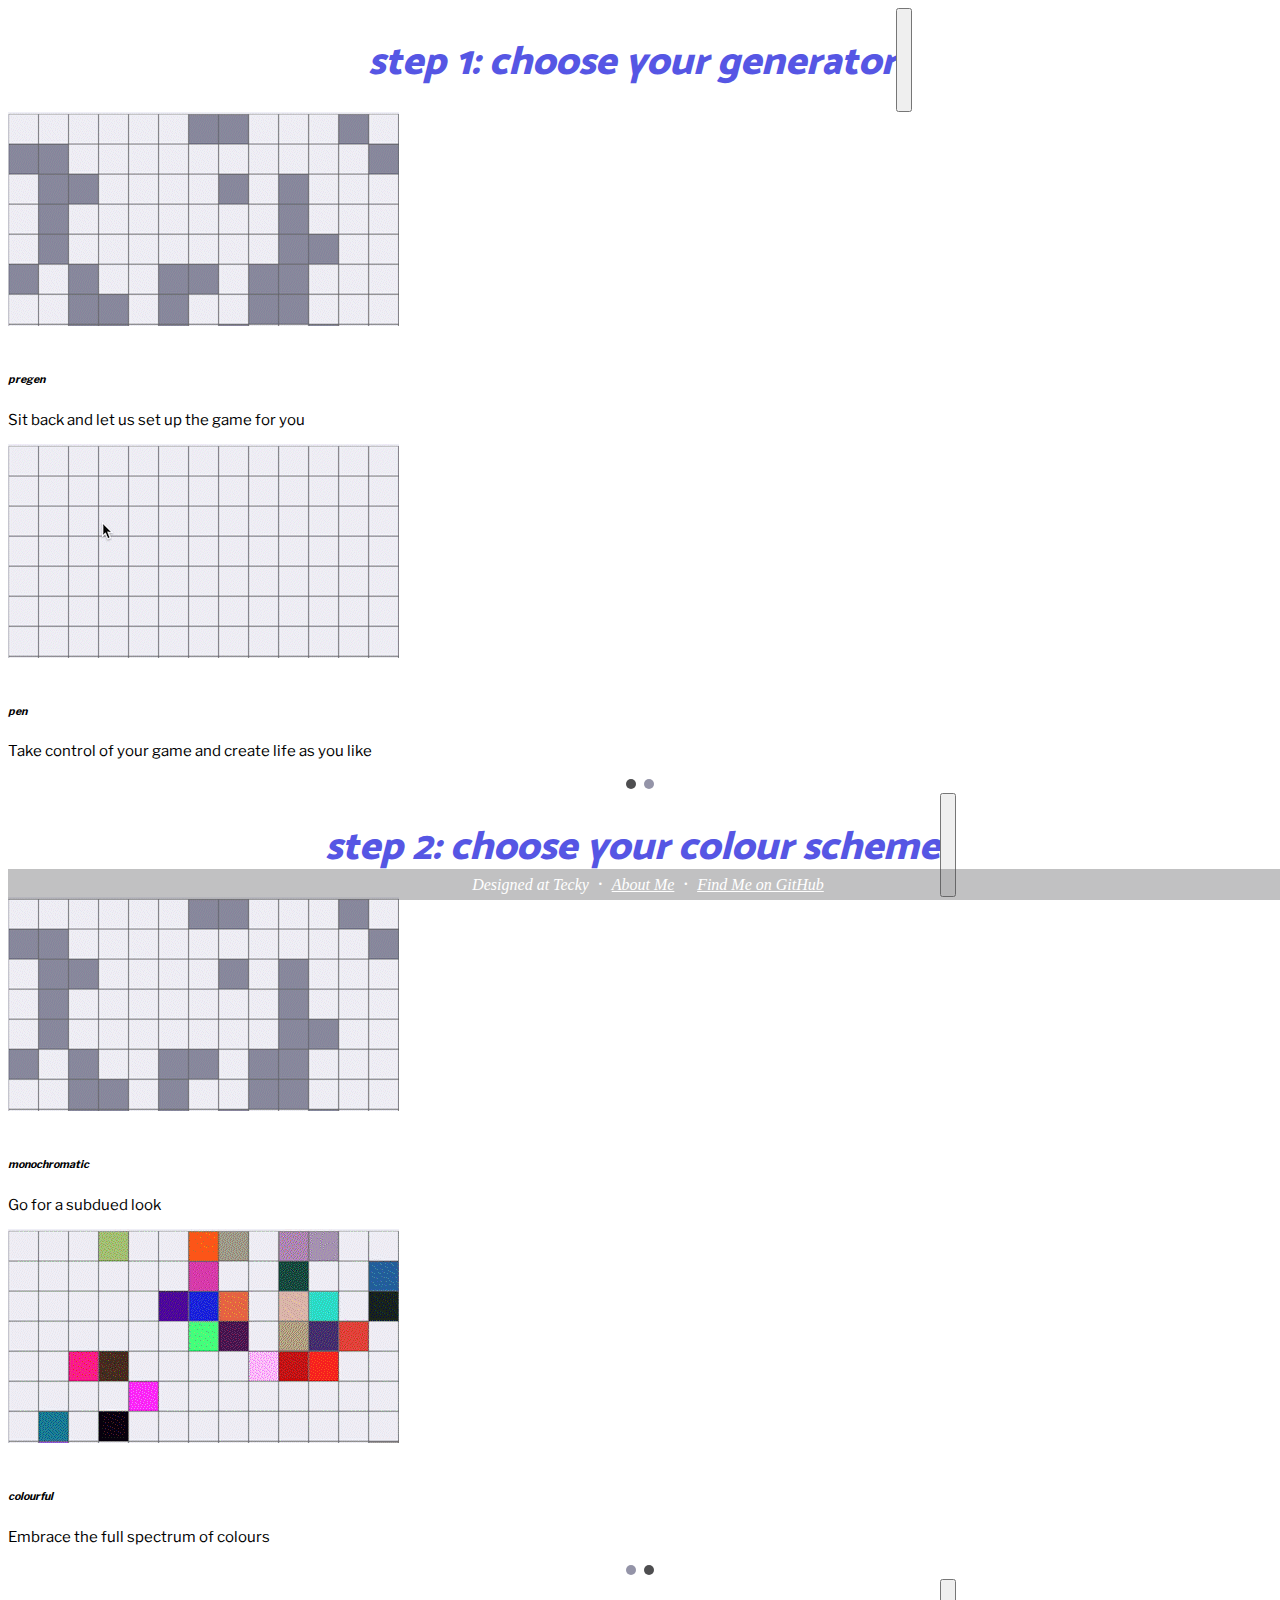
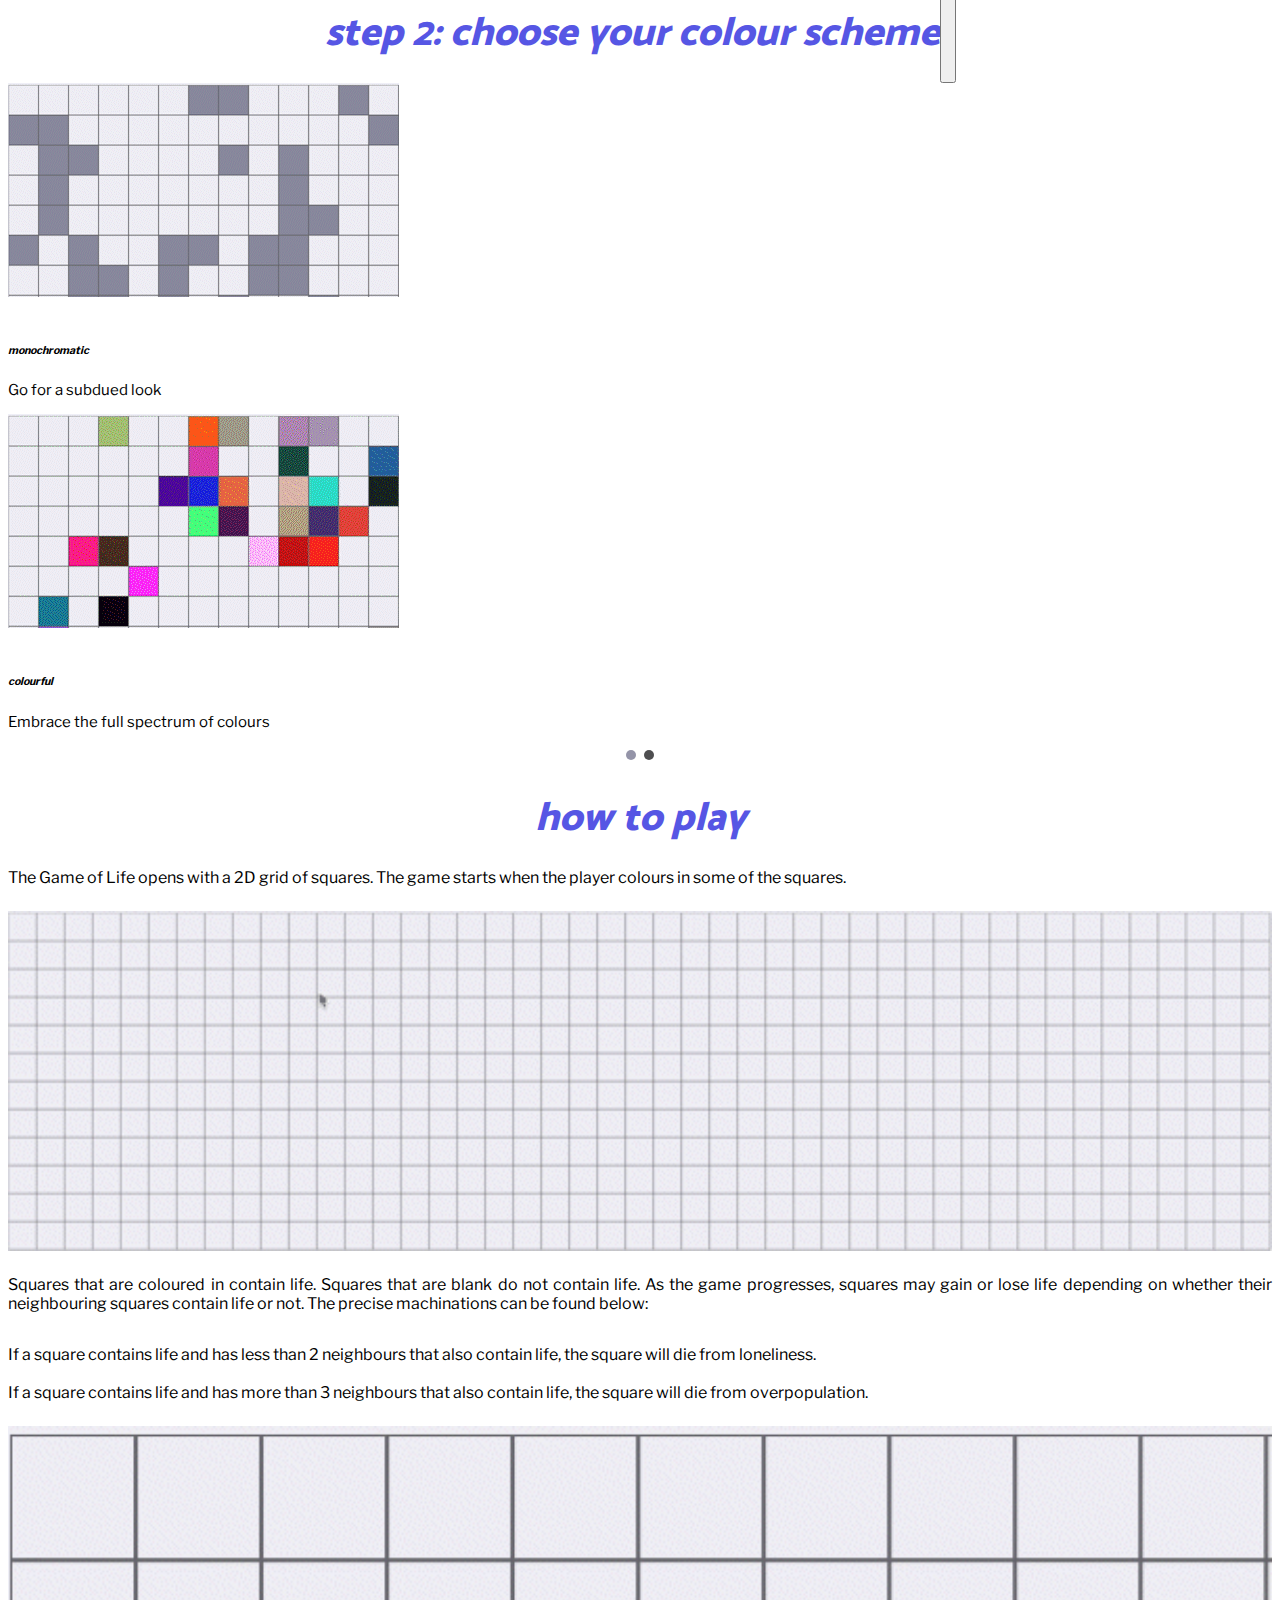
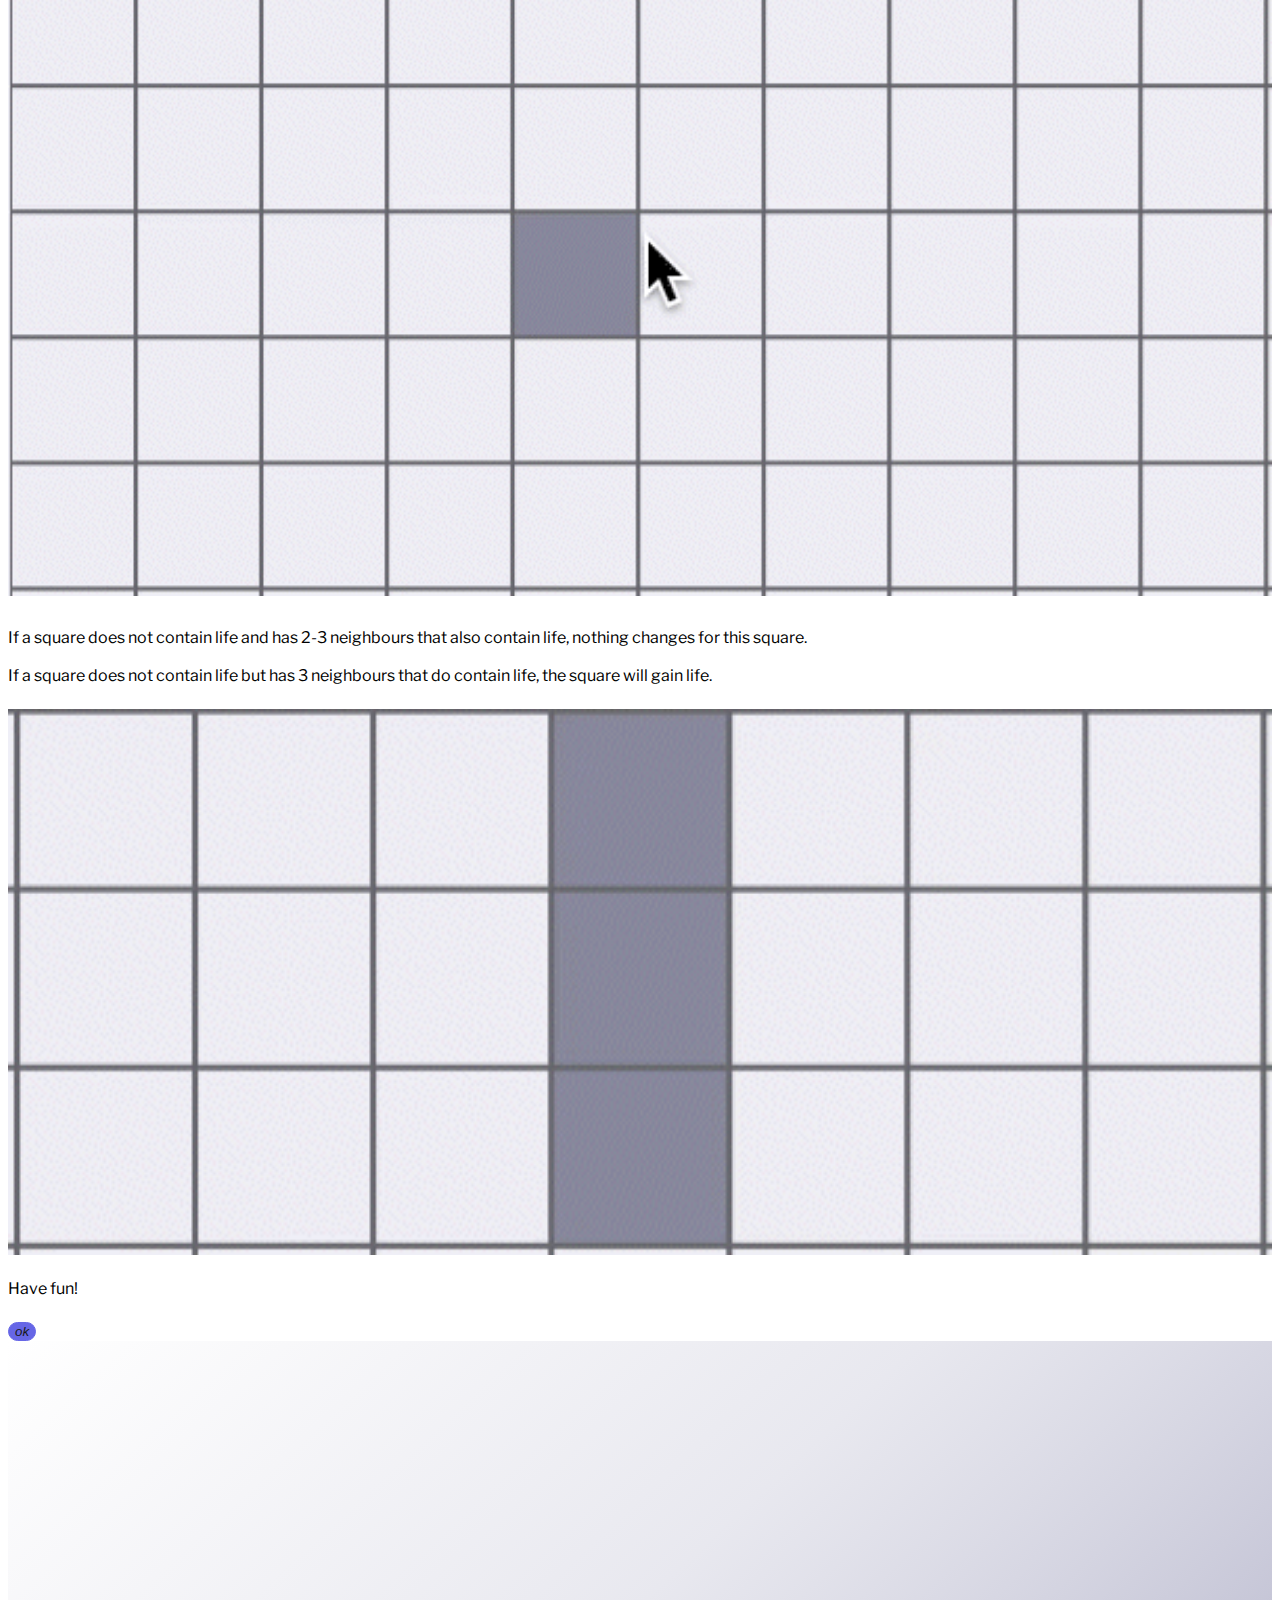
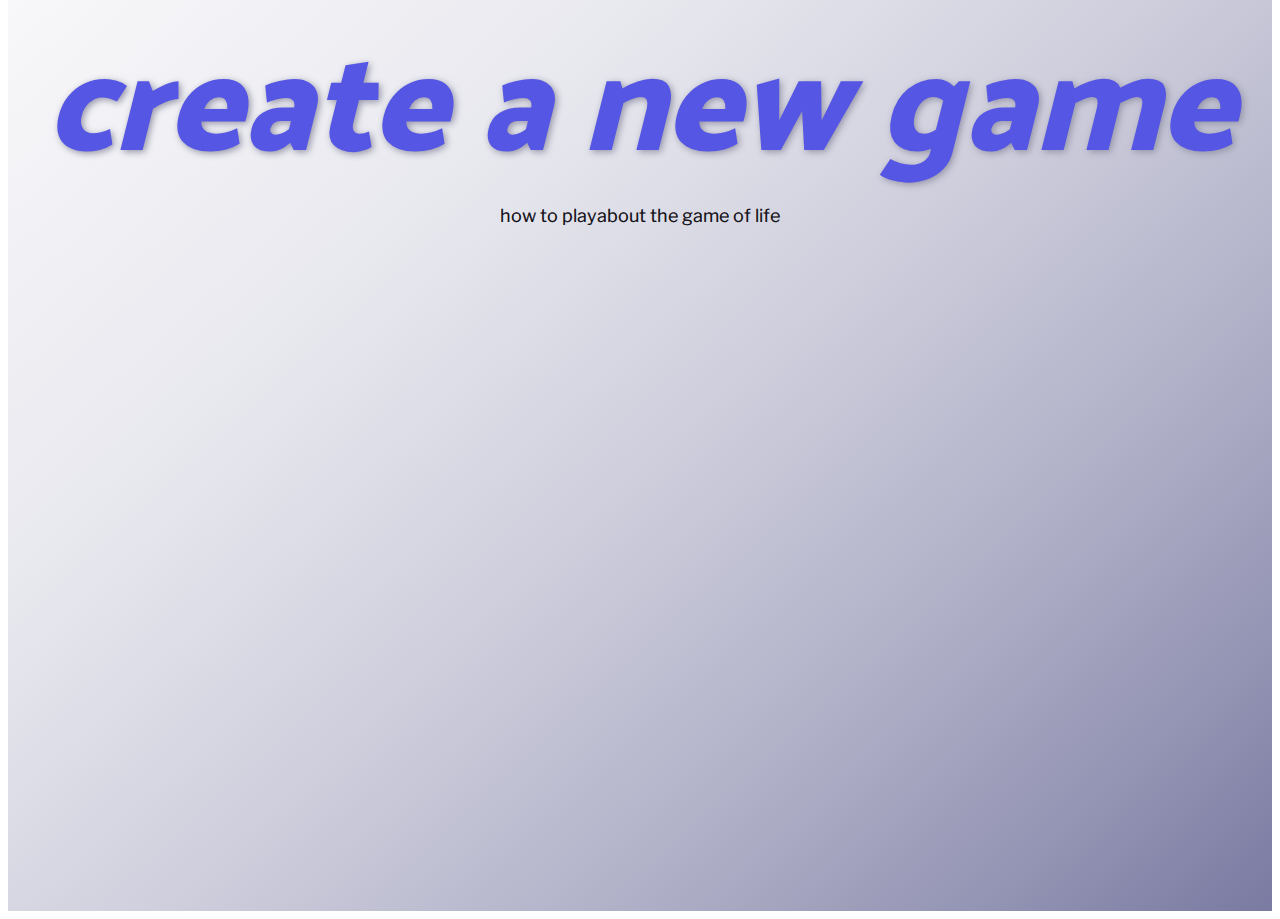
<file: index.html>
<!DOCTYPE html>
<html lang="en">
  <head>
    <meta charset="UTF-8" />
    <meta http-equiv="X-UA-Compatible" content="IE=edge" />
    <meta name="viewport" content="width=device-width, initial-scale=1.0" />
    <link
      href="https://cdn.jsdelivr.net/npm/bootstrap@5.3.0-alpha1/dist/css/bootstrap.min.css"
      rel="stylesheet"
      integrity="sha384-GLhlTQ8iRABdZLl6O3oVMWSktQOp6b7In1Zl3/Jr59b6EGGoI1aFkw7cmDA6j6gD"
      crossorigin="anonymous"
    />
    <link
      rel="stylesheet"
      href="https://cdnjs.cloudflare.com/ajax/libs/font-awesome/6.3.0/css/all.min.css"
      integrity="sha512-SzlrxWUlpfuzQ+pcUCosxcglQRNAq/DZjVsC0lE40xsADsfeQoEypE+enwcOiGjk/bSuGGKHEyjSoQ1zVisanQ=="
      crossorigin="anonymous"
      referrerpolicy="no-referrer"
    />
    <script
      src="https://cdn.jsdelivr.net/npm/bootstrap@5.3.0-alpha1/dist/js/bootstrap.bundle.min.js"
      integrity="sha384-w76AqPfDkMBDXo30jS1Sgez6pr3x5MlQ1ZAGC+nuZB+EYdgRZgiwxhTBTkF7CXvN"
      crossorigin="anonymous"
    ></script>
    <link rel="stylesheet" href="./index.css" />
    <title>Game of Life - Index</title>
  </head>
  <body>
    <!--create new game modal one-->
    <div
      class="modal fade"
      id="ModalStepOne"
      aria-hidden="true"
      aria-labelledby="ModalStepOneLabel"
      tabindex="-1"
    >
      <div class="modal-dialog modal-lg modal-dialog-centered">
        <div class="modal-content">
          <div class="modal-header">
            <h1 class="modal-title fs-5" id="ModalStepOneLabel">
              step 1: choose your generator
            </h1>
            <button
              type="button"
              class="btn-close"
              data-bs-dismiss="modal"
              aria-label="Close"
            ></button>
          </div>
          <div class="modal-body">
            <div class="container" style="background: rgba(0, 0, 0, 0)">
              <div class="row">
                <div
                  href="#ModalStepTwoPregen"
                  class="col-md-6"
                  data-bs-target="#ModalStepTwoPregen"
                  data-bs-toggle="modal"
                >
                  <img
                    class="img-shadow"
                    src="./assets/choose_pregenmono.gif"
                    alt="pen"
                    style="margin-bottom: 2vh"
                  />
                  <h6><i>pregen</i></h6>
                  <p style="font-size: 15px">
                    Sit back and let us set up the game for you
                  </p>
                </div>
                <div
                  href="#ModalStepTwoPen"
                  class="col-md-6"
                  data-bs-target="#ModalStepTwoPen"
                  data-bs-toggle="modal"
                >
                  <img
                    class="img-shadow"
                    src="./assets/choose_pen.gif"
                    alt="pen"
                    style="margin-bottom: 2vh"
                  />
                  <h6><i>pen</i></h6>
                  <p style="font-size: 15px">
                    Take control of your game and create life as you like
                  </p>
                </div>
              </div>
            </div>
          </div>
          <div class="modal-footer">
            <div class="row" style="width: 100%">
              <div class="col-md-12 modal-footer-progress">
                <div class="progress-button-on"></div>
                <div class="progress-button-off"></div>
              </div>
            </div>
          </div>
        </div>
      </div>
    </div>
    <!--create new game modal two-->
    <div
      class="modal fade"
      id="ModalStepTwoPregen"
      aria-hidden="true"
      aria-labelledby="ModalStepTwoPregenLabel"
      tabindex="-1"
    >
      <div class="modal-dialog modal-lg modal-dialog-centered">
        <div class="modal-content">
          <div class="modal-header">
            <h1 class="modal-title fs-5" id="ModalStepTwoPregenLabel">
              step 2: choose your colour scheme
            </h1>
            <button
              type="button"
              class="btn-close"
              data-bs-dismiss="modal"
              aria-label="Close"
            ></button>
          </div>
          <div class="modal-body">
            <div class="container" style="background: rgba(0, 0, 0, 0)">
              <div class="row">
                <div href="#" class="col-md-6">
                  <a href="./pregen-mono.html">
                    <img
                      class="img-shadow"
                      src="./assets/choose_pregenmono.gif"
                      alt="pen"
                      style="margin-bottom: 2vh"
                    />
                  </a>
                  <h6><i>monochromatic</i></h6>
                  <p style="font-size: 15px">Go for a subdued look</p>
                </div>
                <div href="#" class="col-md-6">
                  <a href="./pregen-colour.html">
                    <img
                      class="img-shadow"
                      src="./assets/choose_colour.gif"
                      alt="pen"
                      style="margin-bottom: 2vh"
                    />
                  </a>
                  <h6><i>colourful</i></h6>
                  <p style="font-size: 15px">
                    Embrace the full spectrum of colours
                  </p>
                </div>
              </div>
            </div>
          </div>
          <div class="modal-footer">
            <div class="row" style="width: 100%">
              <div class="col-md-4 modal-footer-back">
                <a href="#"
                  ><i
                    class="fa-solid fa-arrow-left"
                    data-bs-target="#ModalStepOne"
                    data-bs-toggle="modal"
                  ></i
                ></a>
              </div>
              <div class="col-md-4 modal-footer-progress">
                <div class="progress-button-off"></div>
                <div class="progress-button-on"></div>
              </div>
              <div class="col-md-4 modal-footer-back"></div>
            </div>
          </div>
        </div>
      </div>
    </div>
    <!--create new game modal three-->
    <div
      class="modal fade"
      id="ModalStepTwoPen"
      aria-hidden="true"
      aria-labelledby="ModalStepTwoPenLabel"
      tabindex="-1"
    >
      <div class="modal-dialog modal-lg modal-dialog-centered">
        <div class="modal-content">
          <div class="modal-header">
            <h1 class="modal-title fs-5" id="ModalStepTwoPenLabel">
              step 2: choose your colour scheme
            </h1>
            <button
              type="button"
              class="btn-close"
              data-bs-dismiss="modal"
              aria-label="Close"
            ></button>
          </div>
          <div class="modal-body">
            <div class="container" style="background: rgba(0, 0, 0, 0)">
              <div class="row">
                <div href="#" class="col-md-6">
                  <a href="./pen-mono.html">
                    <img
                      class="img-shadow"
                      src="./assets/choose_pregenmono.gif"
                      alt="pen"
                      style="margin-bottom: 2vh"
                    />
                  </a>
                  <h6><i>monochromatic</i></h6>
                  <p style="font-size: 15px">Go for a subdued look</p>
                </div>
                <div href="#" class="col-md-6">
                  <a href="./pen-colour.html">
                    <img
                      class="img-shadow"
                      src="./assets/choose_colour.gif"
                      alt="pen"
                      style="margin-bottom: 2vh"
                    />
                  </a>
                  <h6><i>colourful</i></h6>
                  <p style="font-size: 15px">
                    Embrace the full spectrum of colours
                  </p>
                </div>
              </div>
            </div>
          </div>
          <div class="modal-footer">
            <div class="row" style="width: 100%">
              <div class="col-md-4 modal-footer-back">
                <a href="#"
                  ><i
                    class="fa-solid fa-arrow-left"
                    data-bs-target="#ModalStepOne"
                    data-bs-toggle="modal"
                  ></i
                ></a>
              </div>
              <div class="col-md-4 modal-footer-progress">
                <div class="progress-button-off"></div>
                <div class="progress-button-on"></div>
              </div>
              <div class="col-md-4 modal-footer-back"></div>
            </div>
          </div>
        </div>
      </div>
    </div>
    <!--how to play modal-->
    <div
      class="modal fade"
      id="howtoplay"
      tabindex="-1"
      aria-labelledby="howtoplayLabel"
      aria-hidden="true"
    >
      <div
        class="modal-dialog modal-dialog-scrollable modal-lg modal-dialog-centered"
      >
        <div class="modal-content">
          <div class="modal-header">
            <h1 class="modal-title fs-5" id="howtoplayLabel">How to Play</h1>
          </div>
          <div class="modal-body">
            <div class="container" style="background: rgba(0, 0, 0, 0)">
              <div class="row">
                <div class="col-md-12 modal-text">
                  The Game of Life opens with a 2D grid of squares. The game
                  starts when the player colours in some of the squares.
                </div>
              </div>
              <div class="row">
                <div class="col-md-12 modal-text">
                  <img
                    class="demo"
                    src="./assets/howtoplay_newexample.gif"
                    alt="example"
                  />
                </div>
              </div>
              <div class="row extra-spacing">
                <div class="col-md-12 modal-text">
                  Squares that are coloured in contain life. Squares that are
                  blank do not contain life. As the game progresses, squares may
                  gain or lose life depending on whether their neighbouring
                  squares contain life or not. The precise machinations can be
                  found below:
                </div>
              </div>
              <div class="row extra-spacing">
                <div class="col-md-6 modal-text">
                  If a square contains life and has less than 2 neighbours that
                  also contain life, the square will die from loneliness.
                  <br /><br />If a square contains life and has more than 3
                  neighbours that also contain life, the square will die from
                  overpopulation.
                </div>
                <div class="col-md-6 modal-text">
                  <img src="./assets/howtoplay_dying.gif" alt="squares dying" />
                </div>
              </div>
              <div class="row">
                <div class="col-md-6 modal-text">
                  If a square does not contain life and has 2-3 neighbours that
                  also contain life, nothing changes for this square.
                  <br />
                  <br />
                  If a square does not contain life but has 3 neighbours that do
                  contain life, the square will gain life.
                </div>
                <div class="col-md-6 modal-text">
                  <img src="./assets/howtoplay_alive.gif" alt="reproduction" />
                </div>
              </div>
              <div class="row">
                <div
                  class="col-md-12 modal-text"
                  style="justify-content: left !important"
                >
                  Have fun!
                </div>
              </div>
            </div>
          </div>
          <div class="modal-footer">
            <button
              type="button"
              class="btn btn-primary"
              data-bs-dismiss="modal"
            >
              OK
            </button>
          </div>
        </div>
      </div>
    </div>
    <div class="container-fluid">
      <!--heading-->
      <div class="row">
        <div class="col-lg-12 center-total title">
          <i>
            <a
              href="#ModalStepOne"
              data-bs-target="#ModalStepOne"
              data-bs-toggle="modal"
              >create a new game</a
            ></i
          >
        </div>
      </div>
      <!--subheadings-->
      <div class="row center-total">
        <div
          data-bs-toggle="modal"
          data-bs-target="#howtoplay"
          class="col-md-4"
        >
          <a href="#" class="subheading">how to play</a>
        </div>
        <div class="col-md-1"></div>
        <div class="col-md-4 subheading">
          <a href="./aboutthegame.html" class="subheading"
            >about the game of life</a
          >
        </div>
      </div>
      <!--footer-->
      <div class="row footer">
        <div class="col-sm-4 text-right">
          <div class="credits">Designed at Tecky</div>
        </div>
        <div class="divider"><span style="font-style: normal">·</span></div>
        <div class="tiny">
          <div class="about-me" style="text-align: center">
            <a href="aboutme.html" style="text-decoration: underline"
              >About Me</a
            >
          </div>
        </div>
        <div class="divider"><span style="font-style: normal">·</span></div>
        <div class="col-sm-4 text-left">
          <div class="credits">
            <a
              href="https://github.com/onu941/"
              style="text-decoration: underline"
              >Find Me on GitHub</a
            >
          </div>
        </div>
      </div>
    </div>
  </body>
</html>
</file>
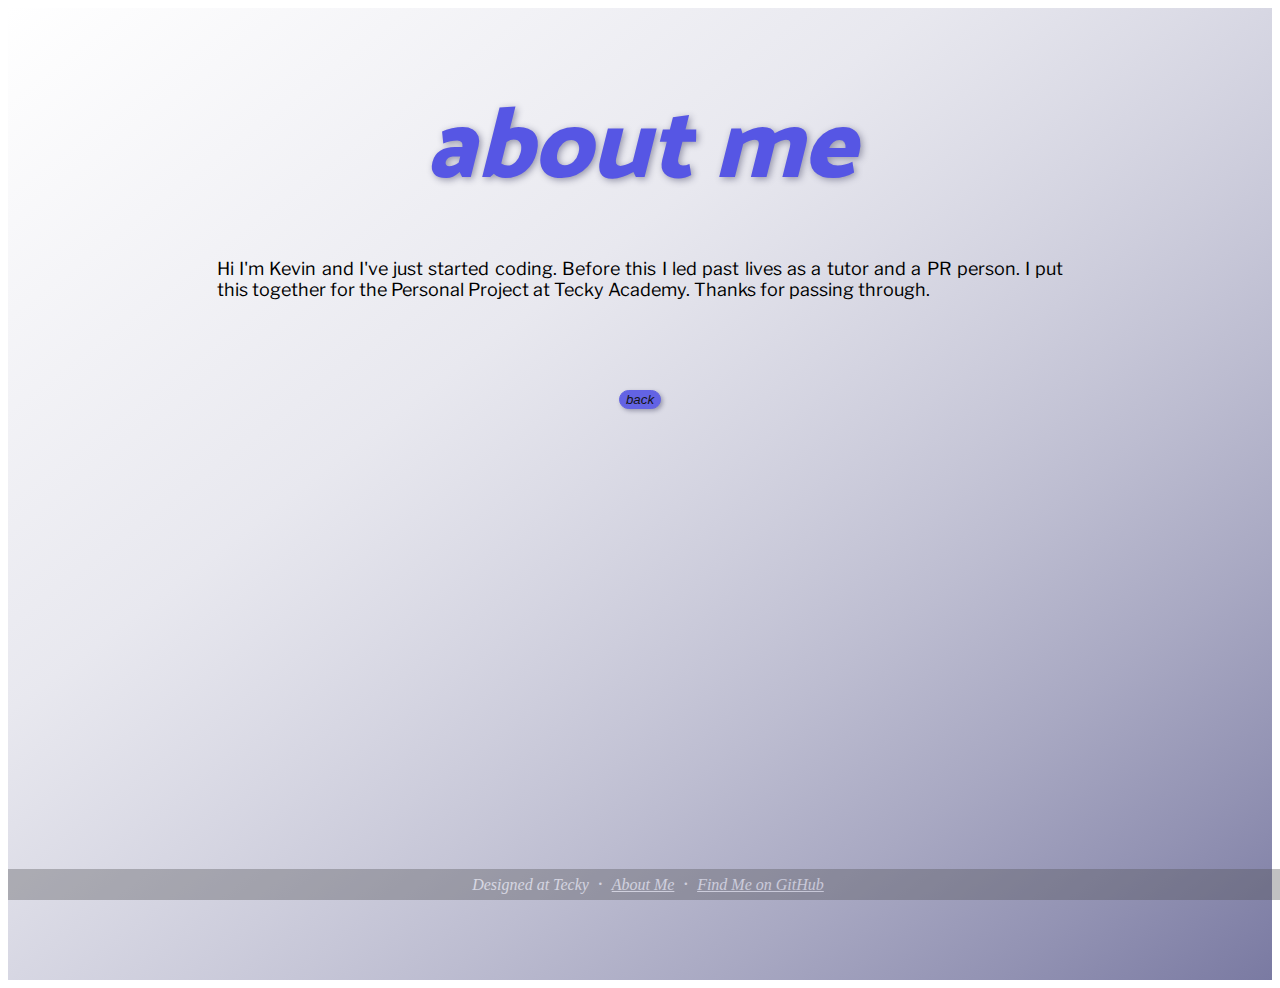
<file: aboutme.html>
<!DOCTYPE html>
<html lang="en">
  <head>
    <meta charset="UTF-8" />
    <meta http-equiv="X-UA-Compatible" content="IE=edge" />
    <meta name="viewport" content="width=device-width, initial-scale=1.0" />
    <link
      href="https://cdn.jsdelivr.net/npm/bootstrap@5.3.0-alpha1/dist/css/bootstrap.min.css"
      rel="stylesheet"
      integrity="sha384-GLhlTQ8iRABdZLl6O3oVMWSktQOp6b7In1Zl3/Jr59b6EGGoI1aFkw7cmDA6j6gD"
      crossorigin="anonymous"
    />
    <link
      rel="stylesheet"
      href="https://cdnjs.cloudflare.com/ajax/libs/font-awesome/6.3.0/css/all.min.css"
      integrity="sha512-SzlrxWUlpfuzQ+pcUCosxcglQRNAq/DZjVsC0lE40xsADsfeQoEypE+enwcOiGjk/bSuGGKHEyjSoQ1zVisanQ=="
      crossorigin="anonymous"
      referrerpolicy="no-referrer"
    />
    <script
      src="https://cdn.jsdelivr.net/npm/bootstrap@5.3.0-alpha1/dist/js/bootstrap.bundle.min.js"
      integrity="sha384-w76AqPfDkMBDXo30jS1Sgez6pr3x5MlQ1ZAGC+nuZB+EYdgRZgiwxhTBTkF7CXvN"
      crossorigin="anonymous"
    ></script>
    <link rel="stylesheet" href="./aboutme.css" />
    <title>About the Game</title>
  </head>
  <body>
    <div class="container-fluid">
      <div class="row">
        <div class="col-lg-12 center-total title">
          <span style="font-style: italic">about me</span>
        </div>
      </div>
      <div class="row center-total">
        <div class="col-md-12 body-text" style="margin-bottom: 8vh">
          Hi I'm Kevin and I've just started coding. Before this I led past
          lives as a tutor and a PR person. I put this together for the Personal
          Project at Tecky Academy. Thanks for passing through.
        </div>
      </div>
      <div class="row center-total">
        <div class="col-md-12">
          <a href="#"><i class="fa-brands fa-github fa-2x"></i></a>
          <a href="#"><i class="fa-brands fa-instagram fa-2x"></i></a>
          <a href="#"><i class="fa-brands fa-linkedin fa-2x"></i></a>
          <a href="#"><i class="fa-brands fa-twitter fa-2x"></i></a>
        </div>
      </div>
      <div class="row center-total">
        <div class="col-md-3 center-total">
          <form>
            <input
              type="button"
              class="btn btn-primary"
              value="back"
              onclick="history.back()"
            />
          </form>
        </div>
      </div>
      <div class="row footer">
        <div class="col-sm-4 text-right">
          <div class="credits">Designed at Tecky</div>
        </div>
        <div class="divider"><span style="font-style: normal">·</span></div>
        <div class="tiny">
          <div class="about-me" style="text-align: center">
            <a href="aboutme.html" style="text-decoration: underline"
              >About Me</a
            >
          </div>
        </div>
        <div class="divider"><span style="font-style: normal">·</span></div>
        <div class="col-sm-4 text-left">
          <div class="credits">
            <a
              href="https://github.com/onu941/"
              style="text-decoration: underline"
              >Find Me on GitHub</a
            >
          </div>
        </div>
      </div>
    </div>
  </body>
</html>
</file>
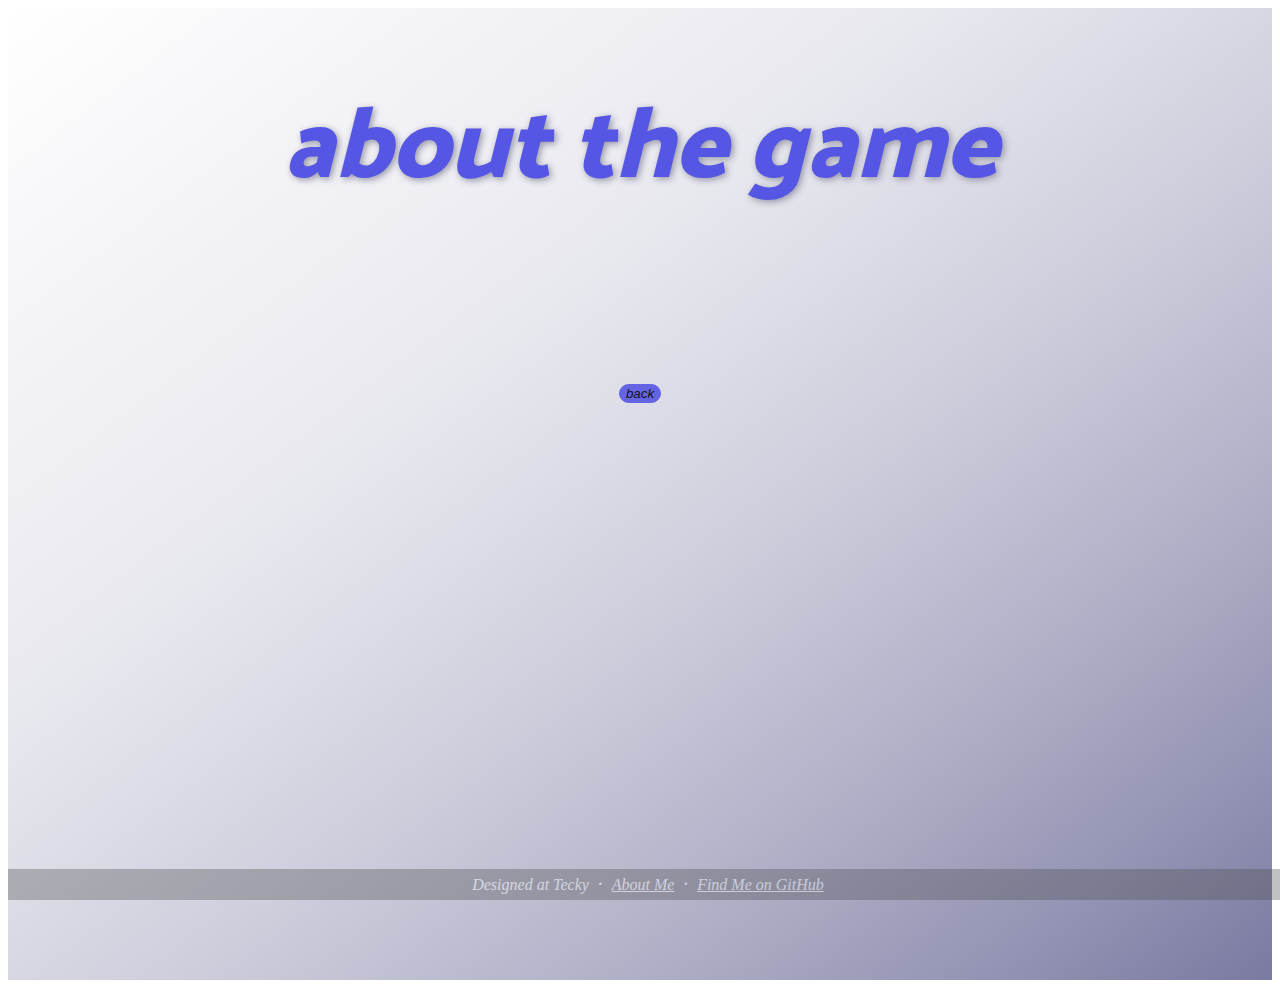
<file: aboutthegame.html>
<!DOCTYPE html>
<html lang="en">
  <head>
    <meta charset="UTF-8" />
    <meta http-equiv="X-UA-Compatible" content="IE=edge" />
    <meta name="viewport" content="width=device-width, initial-scale=1.0" />
    <link
      href="https://cdn.jsdelivr.net/npm/bootstrap@5.3.0-alpha1/dist/css/bootstrap.min.css"
      rel="stylesheet"
      integrity="sha384-GLhlTQ8iRABdZLl6O3oVMWSktQOp6b7In1Zl3/Jr59b6EGGoI1aFkw7cmDA6j6gD"
      crossorigin="anonymous"
    />
    <link
      rel="stylesheet"
      href="https://cdnjs.cloudflare.com/ajax/libs/font-awesome/6.3.0/css/all.min.css"
      integrity="sha512-SzlrxWUlpfuzQ+pcUCosxcglQRNAq/DZjVsC0lE40xsADsfeQoEypE+enwcOiGjk/bSuGGKHEyjSoQ1zVisanQ=="
      crossorigin="anonymous"
      referrerpolicy="no-referrer"
    />
    <script
      src="https://cdn.jsdelivr.net/npm/bootstrap@5.3.0-alpha1/dist/js/bootstrap.bundle.min.js"
      integrity="sha384-w76AqPfDkMBDXo30jS1Sgez6pr3x5MlQ1ZAGC+nuZB+EYdgRZgiwxhTBTkF7CXvN"
      crossorigin="anonymous"
    ></script>
    <link rel="stylesheet" href="./aboutthegame.css" />
    <title>About the Game</title>
  </head>
  <body>
    <div class="container-fluid">
      <div class="row">
        <div class="col-lg-12 center-total title">about the game</div>
      </div>
      <div class="row center-total">
        <div class="col-md-12" style="margin-bottom: 6vh">
          <iframe
            class="youtube-video"
            width="60%"
            height="auto"
            src="https://www.youtube-nocookie.com/embed/ouipbDkwHWA"
            title="YouTube video player"
            frameborder="0"
            allow="accelerometer; autoplay; clipboard-write; encrypted-media; gyroscope; picture-in-picture; web-share"
            allowfullscreen
          ></iframe>
        </div>
      </div>
      <div class="row center-total">
        <div class="col-md-3 center-total">
          <form>
            <input
              type="button"
              class="btn btn-primary"
              value="back"
              onclick="history.back()"
            />
          </form>
        </div>
      </div>
      <div class="row footer">
        <div class="col-sm-4 text-right">
          <div class="credits">Designed at Tecky</div>
        </div>
        <div class="divider"><span style="font-style: normal">·</span></div>
        <div class="tiny">
          <div class="about-me" style="text-align: center">
            <a href="aboutme.html" style="text-decoration: underline"
              >About Me</a
            >
          </div>
        </div>
        <div class="divider"><span style="font-style: normal">·</span></div>
        <div class="col-sm-4 text-left">
          <div class="credits">
            <a
              href="https://github.com/onu941/"
              style="text-decoration: underline"
              >Find Me on GitHub</a
            >
          </div>
        </div>
      </div>
    </div>
  </body>
</html>
</file>
<file: index.css>
@media only screen and (max-width: 630px) {
  .title {
    font-size: 60px !important;
    margin-bottom: 6vh !important;
  }

  .col-sm-4 {
    width: fit-content !important;
  }

  .subheading {
    margin-bottom: 2vh;
  }

  .btn {
    font-size: 14px !important;
  }

  .footer {
    font-size: 12px !important;
  }

  .divider {
    font-size: 12px !important;
  }
}

@media only screen and (max-width: 280px) {
  .title {
    font-size: 28px !important;
    margin-bottom: 6vh !important;
  }

  .subheading {
    font-size: 14px !important;
    margin-bottom: 2vh;
  }

  .col-sm-4 {
    width: fit-content !important;
  }

  .footer {
    font-size: 12px !important;
  }

  .btn {
    font-size: 12px !important;
  }

  .divider {
    font-size: 12px !important;
  }
}

@font-face {
  font-family: "Mosk";
  src: url(./assets/Mosk\ Extra-Bold\ 800.ttf);
}

@font-face {
  font-family: "Libre Franklin";
  src: url(./assets/Libre_Franklin/LibreFranklin-VariableFont_wght.ttf);
}

body {
  height: 100%;
}

a {
  color: inherit;
  text-decoration: inherit;
}

img {
  width: 100% !important;
}

.img-shadow:hover {
  transition: 0.3s;
  box-shadow: 2px 2px 8px #f83bd5;
}

h1 {
  font-family: "mosk";
  font-size: 84px;
  font-style: italic;
  text-transform: lowercase;
}

.container-fluid {
  background: linear-gradient(to bottom right, #ffffff, 67%, #7a7aa2);
  height: 100vh;
  padding-top: 30vh;
}

.title {
  margin-bottom: 2vh;
  font-family: "Mosk";
  font-size: 142px;
  color: #5656e4;
  text-shadow: 2px 2px 7px #9494a8;
}

.subheading {
  font-size: 18px;
  color: #141414;
  font-family: "Libre Franklin";
  text-shadow: 0px 0px 0.5px #897d9e;
}

.title:hover {
  transition: 0.2s;
  color: #ededed;
  text-shadow: 2px 2px 14px #f83bd5;
}

.subheading:hover {
  transition: 0.2s;
  color: #ededed;
  text-shadow: 0px 0px 12px #f83bd5;
}

.center-total {
  display: flex;
  justify-content: center;
  align-content: center;
  align-items: center;
  text-align: center;
}

.footer {
  position: absolute;
  display: flex;
  height: fit-content;
  width: 100%;
  position: fixed;
  bottom: 0;
  padding-top: 4px;
  padding-bottom: 4px;
  color: white;
  font-style: italic;
  font-size: 16px;
  background-color: #4e4e50;
  align-items: center;
  justify-content: center;
  opacity: 0.35;
}

.width-45 {
  width: 45%;
}

.footer-content {
  text-align: center;
  padding: 0px;
}

.divider {
  display: flex;
  width: 1.5%;
  max-width: 1.5%;
  font-size: 20px;
  padding: 0;
  margin-left: 0.2vh;
  margin-right: 0.2vh;
  text-align: center;
  justify-content: center;
}

.tiny {
  width: fit-content;
}

.col-md-1 {
  width: fit-content;
}

.text-right {
  text-align: right;
}

.text-left {
  text-align: left;
}

.text-center {
  text-align: center;
}

.btn-primary,
.btn-primary:active,
.btn-primary:visited {
  background-color: #5656e4 !important;
  border: solid 0.5px #5656e4 !important;
  text-transform: lowercase !important;
  font-style: italic;
  border-radius: 32px;
  opacity: 0.9;
}

.btn-primary:hover {
  background-color: #ffffff !important;
  border: solid 0.5px #ffffff !important;
  color: #f83bd5;
}

.modal-header {
  display: flex;
  justify-content: center;
  text-align: center;
}

.modal-title {
  font-size: 40px;
  color: #5656e4;
}

.modal-body {
  display: flex;
  font-family: "Libre Franklin";
  text-align: justify;
}

.modal-text {
  display: flex;
  flex-direction: column;
  justify-content: center;
  align-content: center;
  margin-bottom: 1.5rem;
  align-items: stretch;
}

.modal-footer-progress {
  display: flex;
  flex-flow: row wrap;
  justify-content: center;
  align-content: center;
}

.modal-footer-back {
  display: flex;
  flex-flow: row wrap;
  justify-content: left;
  align-content: center;
}

.progress-button-on {
  margin: 4px;
  width: 10px;
  height: 10px;
  border-radius: 10px;
  background-color: #4e4e50;
}

.progress-button-off {
  margin: 4px;
  width: 10px;
  height: 10px;
  border-radius: 10px;
  background-color: #9494a8;
}

.extra-spacing {
  margin-bottom: 2rem !important;
}
</file>
<file: aboutme.css>
@media only screen and (max-width: 768px) {
  .title {
    font-size: 60px !important;
    margin-bottom: 6vh !important;
  }

  .col-sm-4 {
    width: fit-content !important;
  }

  .body-text {
    margin-bottom: 2vh;
  }

  .btn {
    font-size: 14px !important;
  }

  .footer {
    font-size: 12px !important;
  }

  .divider {
    font-size: 12px !important;
  }
}

@media only screen and (max-width: 375px) {
  .title {
    font-size: 28px !important;
    margin-bottom: 6vh !important;
  }

  .body-text {
    font-size: 12px !important;
    margin-bottom: 2vh;
  }

  i {
    margin: 12px 8vh 8vh 8vh !important;
  }

  .col-sm-4 {
    width: fit-content !important;
  }

  .footer {
    font-size: 12px !important;
  }

  .btn {
    font-size: 12px !important;
  }

  .divider {
    font-size: 12px !important;
  }
}

@media only screen and (max-width: 280px) {
  .title {
    font-size: 28px !important;
    margin-bottom: 6vh !important;
  }

  .body-text {
    font-size: 12px !important;
    margin-bottom: 2vh;
  }

  i {
    margin: 12px 5vh 5vh 5vh !important;
  }

  .col-sm-4 {
    width: fit-content !important;
  }

  .footer {
    font-size: 12px !important;
  }

  .btn {
    font-size: 12px !important;
  }

  .divider {
    font-size: 12px !important;
  }
}

@font-face {
  font-family: "Mosk";
  src: url(./assets/Mosk\ Extra-Bold\ 800.ttf);
}

@font-face {
  font-family: "Libre Franklin";
  src: url(./assets/Libre_Franklin/LibreFranklin-VariableFont_wght.ttf);
}

body {
  height: 100%;
}

a {
  color: inherit;
  text-decoration: inherit;
}

i {
  margin: 12px 8vh 8vh 8vh;
  opacity: 0.7;
}

.btn-primary,
.btn-primary:active,
.btn-primary:visited {
  background-color: #5656e4 !important;
  border: solid 0.5px #5656e4 !important;
  text-transform: lowercase !important;
  font-style: italic;
  border-radius: 32px;
  opacity: 0.9;
  box-shadow: 2px 2px 4px #9494a8;
}

.btn-primary:hover {
  background-color: #ffffff !important;
  border: solid 0.5px #ffffff !important;
  color: #f83bd5;
  box-shadow: 2px 2px 4px #9494a8;
}

.container-fluid {
  background: linear-gradient(to bottom right, #ffffff, 67%, #7a7aa2);
  height: 100vh;
  padding-top: 8vh;
}

.title {
  margin-bottom: 6vh;
  font-family: "Mosk";
  font-size: 100px;
  color: #5656e4;
  text-shadow: 2px 2px 7px #9494a8;
}

.subheading {
  font-size: 18px;
  color: #141414;
  font-family: "Libre Franklin";
  text-shadow: 0px 0px 0.5px #897d9e;
}

.subheading:hover {
  color: #ededed;
  text-shadow: 0px 0px 12px #f83bd5;
}

.center-total {
  display: flex;
  justify-content: center;
  align-content: center;
  align-items: center;
  text-align: center;
}

.body-text {
  display: flex;
  font-family: "Libre Franklin";
  font-size: 18px;
  justify-content: center;
  text-align: justify;
  width: 67%;
}

.footer {
  position: absolute;
  display: flex;
  height: fit-content;
  width: 100%;
  position: fixed;
  bottom: 0;
  padding-top: 4px;
  padding-bottom: 4px;
  color: white;
  font-style: italic;
  font-size: 16px;
  background-color: #4e4e50;
  align-items: center;
  justify-content: center;
  opacity: 0.35;
}

.width-45 {
  width: 45%;
}

.footer-content {
  text-align: center;
  padding: 0px;
}

.divider {
  display: flex;
  width: 1.5%;
  max-width: 1.5%;
  font-size: 20px;
  padding: 0;
  margin-left: 0.2vh;
  margin-right: 0.2vh;
  text-align: center;
  justify-content: center;
}

.tiny {
  width: fit-content;
}

.col-md-1 {
  width: fit-content;
}

.text-right {
  text-align: right;
}

.text-left {
  text-align: left;
}

.text-center {
  text-align: center;
}
</file>
<file: aboutthegame.css>
@media only screen and (max-width: 768px) {
  .title {
    font-size: 60px !important;
    margin-bottom: 6vh !important;
  }

  .col-sm-4 {
    width: fit-content !important;
  }

  .body-text {
    margin-bottom: 2vh;
  }

  .btn {
    font-size: 14px !important;
  }

  .footer {
    font-size: 12px !important;
  }

  .divider {
    font-size: 12px !important;
  }
}

@media only screen and (max-width: 375px) {
  .title {
    font-size: 32px !important;
    margin-bottom: 6vh !important;
  }

  .body-text {
    font-size: 12px !important;
    margin-bottom: 2vh;
  }

  i {
    margin: 12px 8vh 8vh 8vh !important;
  }

  .col-sm-4 {
    width: fit-content !important;
  }

  .footer {
    font-size: 12px !important;
  }

  .btn {
    font-size: 12px !important;
  }

  .divider {
    font-size: 12px !important;
  }
}

@font-face {
  font-family: "Mosk";
  src: url(./assets/Mosk\ Extra-Bold\ 800.ttf);
}

@font-face {
  font-family: "Libre Franklin";
  src: url(./assets/Libre_Franklin/LibreFranklin-VariableFont_wght.ttf);
}

body {
  height: 100%;
}

a {
  color: inherit;
  text-decoration: inherit;
}

.youtube-video {
  width: 40%;
  aspect-ratio: 16/ 9;
}

.btn-primary,
.btn-primary:active,
.btn-primary:visited {
  background-color: #5656e4 !important;
  border: solid 0.5px #5656e4 !important;
  text-transform: lowercase !important;
  font-style: italic;
  border-radius: 32px;
  opacity: 0.9;
}

.btn-primary:hover {
  background-color: #ffffff !important;
  border: solid 0.5px #ffffff !important;
  color: #f83bd5;
}

.container-fluid {
  background: linear-gradient(to bottom right, #ffffff, 67%, #7a7aa2);
  height: 100vh;
  padding-top: 8vh;
}

.title {
  margin-bottom: 6vh;
  font-family: "Mosk";
  font-size: 100px;
  font-style: italic;
  color: #5656e4;
  text-shadow: 2px 2px 7px #9494a8;
}

.subheading {
  font-size: 18px;
  color: #141414;
  font-family: "Libre Franklin";
  text-shadow: 0px 0px 0.5px #897d9e;
}

.subheading:hover {
  color: #ededed;
  text-shadow: 0px 0px 12px #f83bd5;
}

.center-total {
  display: flex;
  justify-content: center;
  align-content: center;
  align-items: center;
  text-align: center;
  height: fit-content;
}

.body-text {
  display: flex;
  font-family: "Libre Franklin";
  font-size: 18px;
  justify-content: center;
  width: 60%;
}

.footer {
  position: absolute;
  display: flex;
  height: fit-content;
  width: 100%;
  position: fixed;
  bottom: 0;
  padding-top: 4px;
  padding-bottom: 4px;
  color: white;
  font-style: italic;
  font-size: 16px;
  background-color: #4e4e50;
  align-items: center;
  justify-content: center;
  opacity: 0.35;
}

.width-45 {
  width: 45%;
}

.footer-content {
  text-align: center;
  padding: 0px;
}

.divider {
  display: flex;
  width: 1.5%;
  max-width: 1.5%;
  font-size: 20px;
  padding: 0;
  margin-left: 0.2vh;
  margin-right: 0.2vh;
  text-align: center;
  justify-content: center;
}

.tiny {
  width: fit-content;
}

.col-md-1 {
  width: fit-content;
}

.text-right {
  text-align: right;
}

.text-left {
  text-align: left;
}

.text-center {
  text-align: center;
}
</file>
